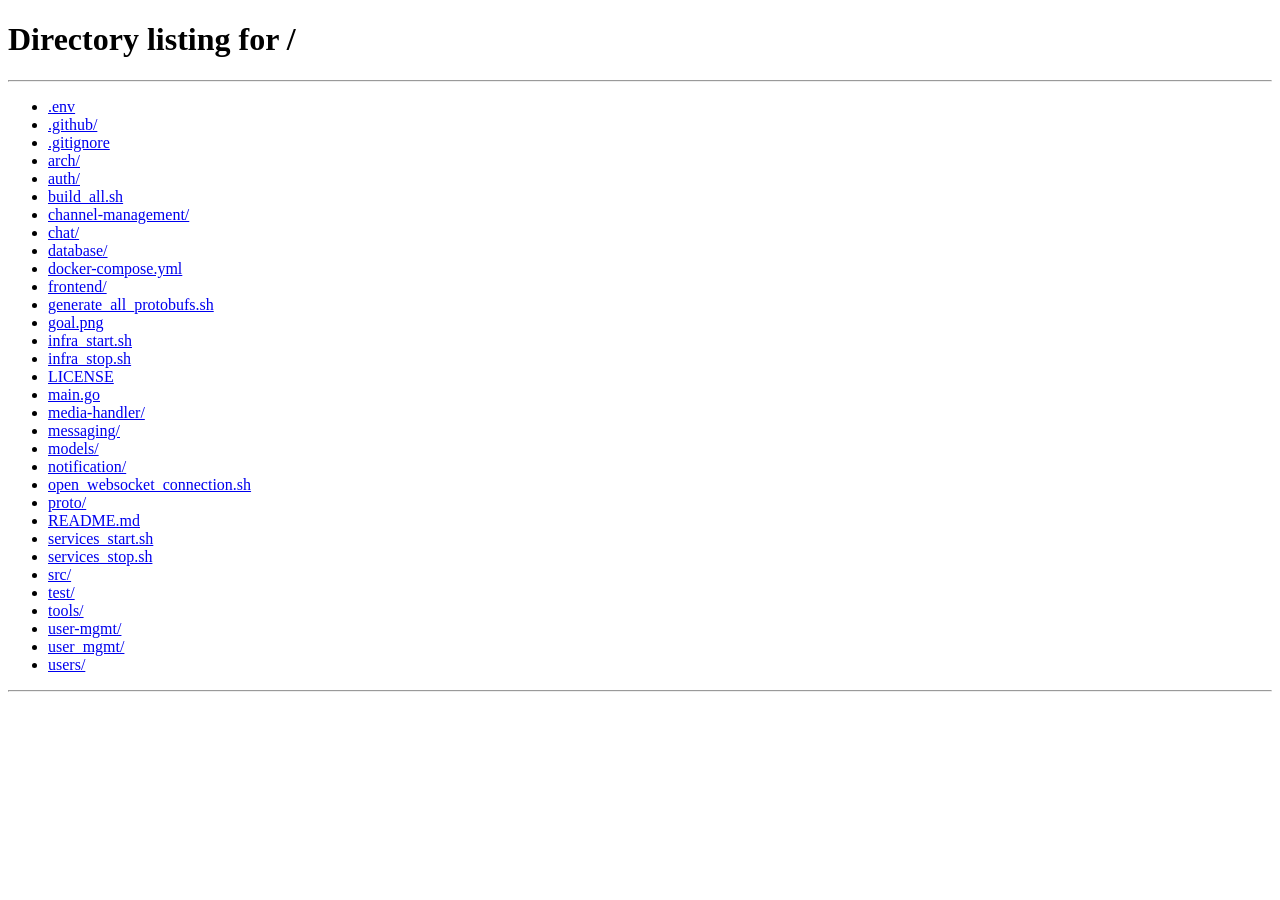
<file: frontend/chat_info.html>
<!DOCTYPE html>
<html lang="ru">
<head>
    <meta charset="UTF-8">
    <meta name="viewport" content="width=device-width, initial-scale=1.0">
    <title>Информация о чате</title>
    <style>
        body {
            font-family: Arial, sans-serif;
            margin: 0;
            padding: 20px;
            background-color: #f5f5f5;
        }
        .chat-info-container {
            max-width: 800px;
            margin: 0 auto;
            background: white;
            padding: 20px;
            border-radius: 8px;
            box-shadow: 0 2px 10px rgba(0,0,0,0.1);
        }
        .form-group {
            margin-bottom: 15px;
        }
        label {
            display: block;
            margin-bottom: 5px;
            font-weight: bold;
        }
        input[type="text"],
        textarea,
        select {
            width: 100%;
            padding: 8px;
            border: 1px solid #ddd;
            border-radius: 4px;
            box-sizing: border-box;
        }
        textarea {
            min-height: 100px;
            resize: vertical;
        }
        .checkbox-group {
            margin: 10px 0;
        }
        .checkbox-item {
            margin: 5px 0;
            display: flex;
            align-items: center;
        }
        .checkbox-item input {
            margin-right: 10px;
        }
        .avatar-preview {
            width: 100px;
            height: 100px;
            border-radius: 50%;
            object-fit: cover;
            margin-bottom: 10px;
            border: 1px solid #ddd;
        }
        .participants-list {
            max-height: 200px;
            overflow-y: auto;
            border: 1px solid #ddd;
            padding: 10px;
            border-radius: 4px;
            margin-bottom: 15px;
        }
        .participant-item {
            display: flex;
            align-items: center;
            padding: 5px 0;
            border-bottom: 1px solid #eee;
        }
        .participant-item:last-child {
            border-bottom: none;
        }
        .participant-checkbox {
            margin-right: 10px;
        }
        .participant-avatar {
            width: 64px;
            height: 64px;
            border-radius: 50%;
            margin-right: 10px;
        }
        .action-buttons {
            display: flex;
            justify-content: flex-end;
            margin-top: 20px;
            gap: 10px;
        }
        button {
            padding: 8px 15px;
            border: none;
            border-radius: 4px;
            cursor: pointer;
        }
        .save-btn {
            background: #4CAF50;
            color: white;
        }
        .cancel-btn {
            background: #f44336;
            color: white;
        }
        .success-message {
            color: #4CAF50;
            text-align: center;
            margin: 20px 0;
            font-weight: bold;
        }

        .role-item {
            display: flex;
            justify-content: space-between;
            align-items: center;
            padding: 10px;
            margin: 5px 0;
            border-radius: 4px;
            background-color: #f9f9f9;
        }

        .role-color {
            width: 20px;
            height: 20px;
            border-radius: 50%;
            margin-right: 10px;
            display: inline-block;
        }

        .role-actions {
            display: flex;
            gap: 5px;
        }

        .participant-role {
            margin-left: auto;
            margin-right: 15px;
            padding: 3px 8px;
            border-radius: 4px;
            font-size: 0.9em;
        }

        .participant-actions {
            display: flex;
            gap: 5px;
        }

        .action-btn {
            padding: 3px 8px;
            font-size: 0.8em;
            border-radius: 3px;
            cursor: pointer;
        }

        .view-btn {
            background: #2196F3;
            color: white;
        }

        .remove-btn {
            background: #f44336;
            color: white;
        }

        .change-btn {
            background: #FFC107;
            color: black;
        }

        /* Стили для модального окна создания роли */
        #createRoleModal .modal-content {
            max-height: 80vh;
            overflow-y: auto;
        }

        .permissions-list {
            display: grid;
            grid-template-columns: repeat(2, 1fr);
            gap: 10px;
            margin-top: 10px;
        }

        .checkbox-item {
            display: flex;
            align-items: center;
            margin-bottom: 5px;
        }

        .checkbox-item input {
            margin-right: 8px;
        }

        .edit-nickname-btn {
            background: #9C27B0;
            color: white;
            padding: 3px 6px;
            display: flex;
            align-items: center;
            justify-content: center;
        }

        .edit-nickname-btn svg {
            pointer-events: none;
        }
    </style>
</head>
<body>
    <div class="chat-info-container" id="chatInfoContainer">
        <h1 id="pageTitle">Создание нового чата</h1>
        
        <div id="successMessage" class="success-message" style="display: none;">
            Чат успешно создан
        </div>
        
        <div id="formContent">
            <div class="form-group">
                <label for="chatName">Название чата</label>
                <input type="text" id="chatName" required>
            </div>
            
            <div class="form-group">
                <div class="checkbox-item">
                    <input type="checkbox" id="isChannel">
                    <label for="isChannel">Это канал</label>
                </div>
            </div>
            
            <div class="form-group">
                <div class="checkbox-item">
                    <input type="checkbox" id="isPrivate">
                    <label for="isPrivate">Закрытый чат (не отображается в поиске)</label>
                </div>
            </div>
            
            <div class="form-group" id="inviteLinkContainer" style="display: none;">
                <label for="inviteLink">Пригласительная ссылка</label>
                <input type="text" id="inviteLink" readonly>
            </div>
            
            <div class="form-group">
                <label for="chatDescription">Описание чата</label>
                <textarea id="chatDescription"></textarea>
            </div>
            
            <div class="form-group">
                <label for="chatAvatar">Аватар чата</label>
                <img id="avatarPreview" class="avatar-preview" src="https://via.placeholder.com/100" alt="Превью аватара">
                <input type="file" id="chatAvatar" accept="image/*">
            </div>
            
            <div class="form-group">
                <label>Участники</label>
                <div class="participants-list" id="participantsList">
                    <!-- Участники будут загружены здесь -->
                </div>
            </div>

            <div class="form-group" id="permissionsContainer">
                <label>Права для роли по умолчанию</label>
                    <!-- Роли будут загружены здесь -->
            </div>

            <div class="form-group" id="rolesContainer" style="display: none;">
                <label>Роли в чате</label>
                <button id="createRoleBtn" class="action-btn" style="margin-left: 10px;">+ Создать новую роль</button>
                <div id="rolesList">
                    <!-- Роли будут загружены здесь -->
                </div>
            </div>
            
            <div class="action-buttons">
                <button class="remove-btn" id="deleteChatBtn" style="margin-right: auto;">Удалить чат</button>
                <button class="cancel-btn" id="cancelBtn">Отмена</button>
                <button class="save-btn" id="saveBtn">Создать чат</button>
                <button class="save-btn" id="updateBtn" style="display: none;">Обновить чат</button>
            </div>
        </div>
    </div>

    <!-- Модальное окно создания роли -->
    <div id="createRoleModal" class="modal" style="display: none;">
        <div class="modal-content" style="width: 500px; background: white; padding: 20px; border-radius: 8px;">
            <h3>Создание новой роли</h3>
            
            <div class="form-group">
                <label>Базовая роль</label>
                <select id="baseRoleSelect" class="form-control">
                    <!-- Опции будут заполнены через JS -->
                </select>
            </div>
            
            <div class="form-group">
                <label for="newRoleName">Название роли</label>
                <input type="text" id="newRoleName" class="form-control" required>
            </div>
            
            <div class="form-group">
                <label for="newRoleColor">Цвет роли</label>
                <input type="color" id="newRoleColor" value="#ffffff">
            </div>
            
            <div class="form-group">
                <label for="newRoleDescription">Описание роли</label>
                <textarea id="newRoleDescription" class="form-control"></textarea>
            </div>
            
            <div class="form-group">
                <label>Права роли</label>
                <div class="permissions-list" id="newRolePermissions">
                    <!-- Права будут загружены здесь -->
                </div>
            </div>
            
            <div class="modal-buttons">
                <button id="cancelCreateRoleBtn" class="cancel-btn">Отмена</button>
                <button id="confirmCreateRoleBtn" class="save-btn">Создать роль</button>
            </div>
        </div>
    </div>

    <!-- Модальное окно редактирования никнейма -->
    <div id="editNicknameModal" style="
        display: none;
        position: fixed;
        top: 0;
        left: 0;
        width: 100%;
        height: 100%;
        background-color: rgba(0,0,0,0.5);
        z-index: 1000;
        justify-content: center;
        align-items: center;
    ">
        <div style="
            background: white;
            padding: 20px;
            border-radius: 8px;
            width: 300px;
        ">
            <h3 style="margin-top: 0;">Изменение никнейма</h3>
            <input type="text" id="nicknameInput" style="width: 100%; padding: 8px; margin-bottom: 15px;">
            <div style="display: flex; justify-content: flex-end; gap: 10px;">
                <button id="cancelNicknameEdit" style="padding: 8px 15px; background: #f44336; color: white; border: none; border-radius: 4px;">Отмена</button>
                <button id="saveNicknameEdit" style="padding: 8px 15px; background: #4CAF50; color: white; border: none; border-radius: 4px;">Сохранить</button>
            </div>
        </div>
    </div>

    <script src="chat_info.js"></script>
</body>
</html>
</file>
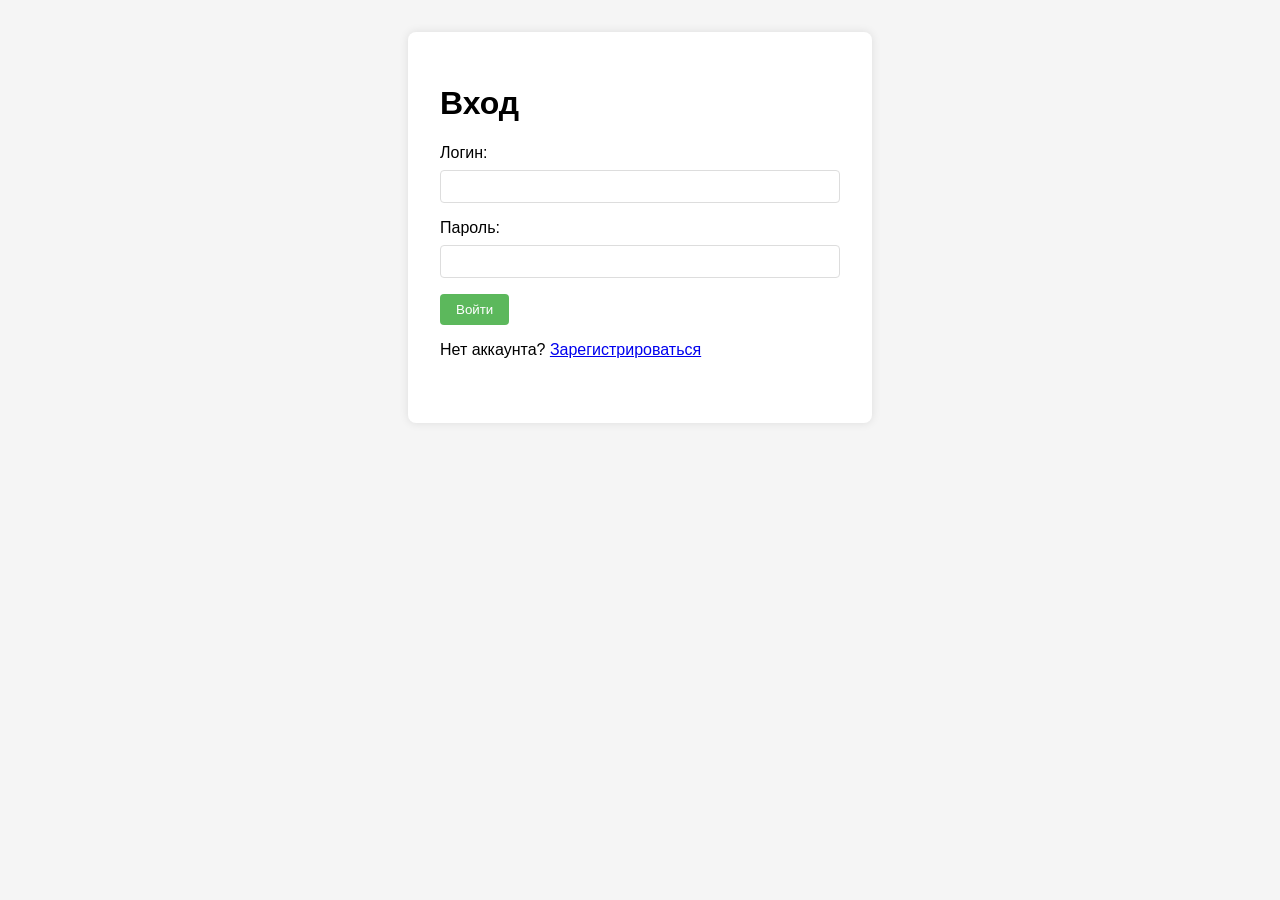
<file: frontend/login.html>
<!DOCTYPE html>
<html lang="en">
<head>
    <meta charset="UTF-8">
    <meta name="viewport" content="width=device-width, initial-scale=1.0">
    <title>Вход</title>
    <link rel="stylesheet" href="style.css">
</head>
<body>
    <div class="auth-container">
        <h1>Вход</h1>
        <form id="loginForm">
            <div class="form-group">
                <label for="login-login">Логин:</label>
                <input type="text" id="login-login" required>
            </div>
            <div class="form-group">
                <label for="login-password">Пароль:</label>
                <input type="password" id="login-password" required>
            </div>
            <button type="submit">Войти</button>
        </form>
        <p>Нет аккаунта? <a href="/register">Зарегистрироваться</a></p>
        <div id="login-message" class="message"></div>
    </div>
    
    <script src="auth.js"></script>
</body>
</html>
</file>
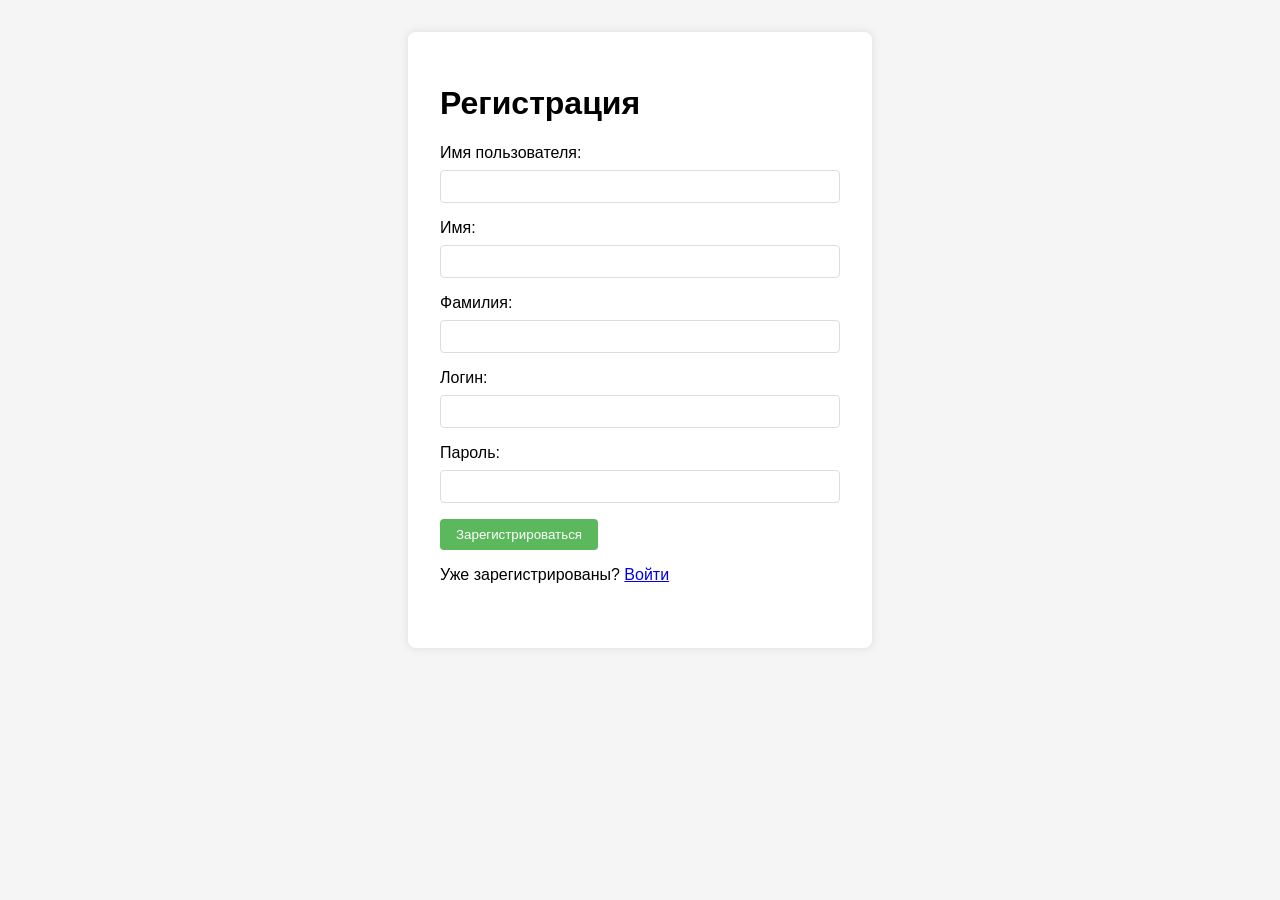
<file: frontend/register.html>
<!DOCTYPE html>
<html lang="en">
<head>
    <meta charset="UTF-8">
    <meta name="viewport" content="width=device-width, initial-scale=1.0">
    <title>Регистрация</title>
    <link rel="stylesheet" href="style.css">
</head>
<body>
    <div class="auth-container">
        <h1>Регистрация</h1>
        <form id="registerForm">
            <div class="form-group">
                <label for="reg-username">Имя пользователя:</label>
                <input type="text" id="reg-username" required>
            </div>
            <div class="form-group">
                <label for="reg-firstname">Имя:</label>
                <input type="text" id="reg-firstname" required>
            </div>
            <div class="form-group">
                <label for="reg-lastname">Фамилия:</label>
                <input type="text" id="reg-lastname" required>
            </div>
            <div class="form-group">
                <label for="reg-login">Логин:</label>
                <input type="email" id="reg-login" required>
            </div>
            <div class="form-group">
                <label for="reg-password">Пароль:</label>
                <input type="password" id="reg-password" required>
            </div>
            <button type="submit">Зарегистрироваться</button>
        </form>
        <p>Уже зарегистрированы? <a href="/login">Войти</a></p>
        <div id="register-message" class="message"></div>
    </div>
    
    <script src="register.js"></script>
</body>
</html>
</file>
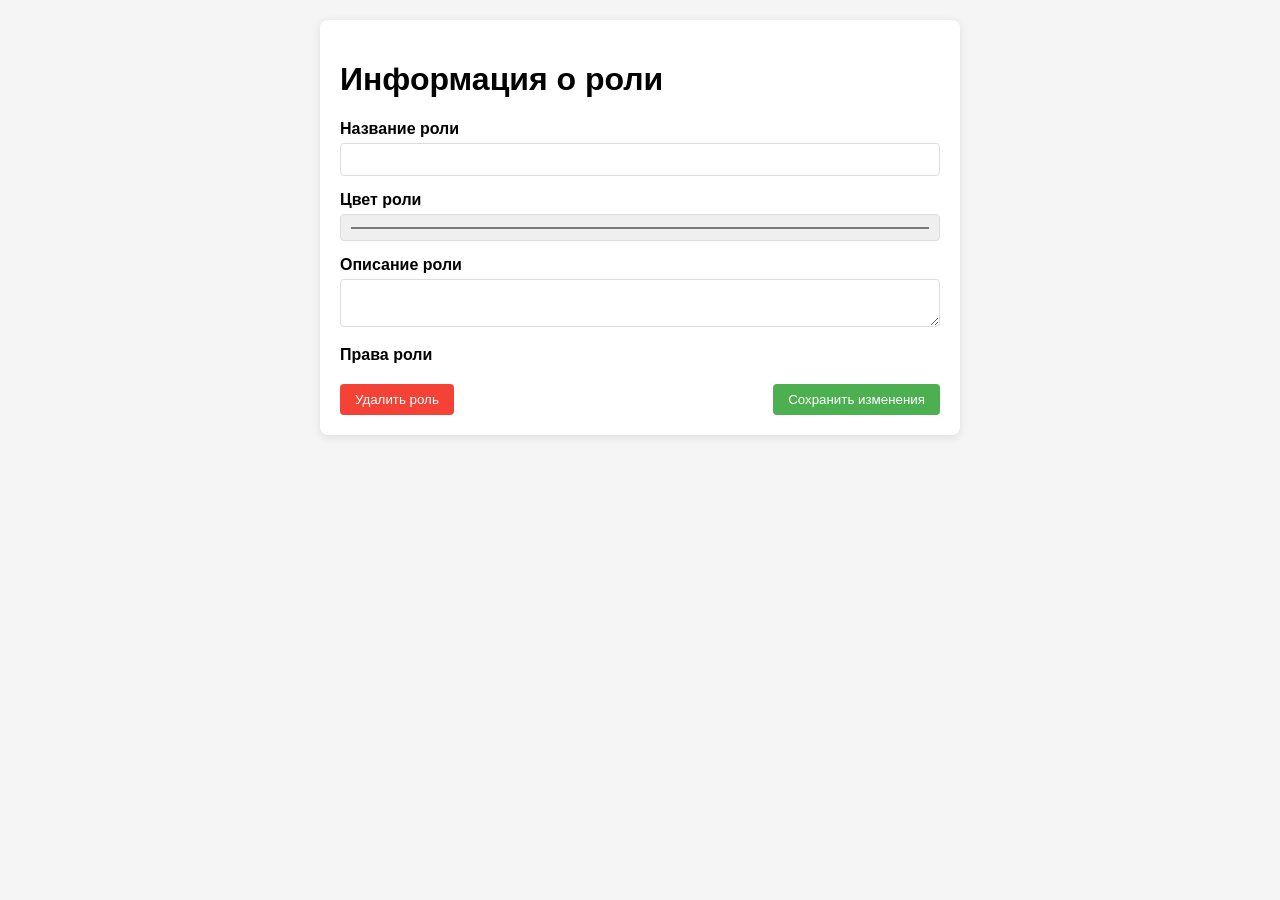
<file: frontend/role_info.html>
<!DOCTYPE html>
<html lang="ru">
<head>
    <meta charset="UTF-8">
    <meta name="viewport" content="width=device-width, initial-scale=1.0">
    <title>Информация о роли</title>
    <style>
        body {
            font-family: Arial, sans-serif;
            margin: 0;
            padding: 20px;
            background-color: #f5f5f5;
        }
        .role-info-container {
            max-width: 600px;
            margin: 0 auto;
            background: white;
            padding: 20px;
            border-radius: 8px;
            box-shadow: 0 2px 10px rgba(0,0,0,0.1);
        }
        .form-group {
            margin-bottom: 15px;
        }
        label {
            display: block;
            margin-bottom: 5px;
            font-weight: bold;
        }
        input[type="text"],
        textarea,
        input[type="color"] {
            width: 100%;
            padding: 8px;
            border: 1px solid #ddd;
            border-radius: 4px;
            box-sizing: border-box;
        }
        .permissions-list {
            margin-top: 15px;
        }
        .action-buttons {
            display: flex;
            justify-content: space-between;
            margin-top: 20px;
        }
        button {
            padding: 8px 15px;
            border: none;
            border-radius: 4px;
            cursor: pointer;
        }
        .save-btn {
            background: #4CAF50;
            color: white;
        }
        .delete-btn {
            background: #f44336;
            color: white;
        }
    </style>
</head>
<body>
    <div class="role-info-container" id="roleInfoContainer">
        <h1 id="pageTitle">Информация о роли</h1>
        
        <div id="formContent">
            <div class="form-group">
                <label for="roleName">Название роли</label>
                <input type="text" id="roleName" required>
            </div>
            
            <div class="form-group">
                <label for="roleColor">Цвет роли</label>
                <input type="color" id="roleColor" value="#ffffff">
            </div>
            
            <div class="form-group">
                <label for="roleDescription">Описание роли</label>
                <textarea id="roleDescription"></textarea>
            </div>
            
            <div class="form-group">
                <label>Права роли</label>
                <div class="permissions-list" id="permissionsList">
                    <!-- Права будут загружены здесь -->
                </div>
            </div>
            
            <div class="action-buttons">
                <button class="delete-btn" id="deleteRoleBtn">Удалить роль</button>
                <button class="save-btn" id="saveRoleBtn">Сохранить изменения</button>
            </div>
        </div>
    </div>

    <script src="role_info.js"></script>
</body>
</html>
</file>
<file: frontend/style.css>
body {
    font-family: Arial, sans-serif;
    margin: 0;
    padding: 0;
    background-color: #f5f5f5;
}

header {
    background-color: #333;
    color: white;
    padding: 1rem;
    display: flex;
    justify-content: space-between;
    align-items: center;
}

#logoutBtn {
    background-color: #d9534f;
    color: white;
    border: none;
    padding: 0.5rem 1rem;
    cursor: pointer;
}

.auth-container {
    max-width: 400px;
    margin: 2rem auto;
    padding: 2rem;
    background: white;
    border-radius: 8px;
    box-shadow: 0 0 10px rgba(0,0,0,0.1);
}

.form-group {
    margin-bottom: 1rem;
}

label {
    display: block;
    margin-bottom: 0.5rem;
}

input {
    width: 100%;
    padding: 0.5rem;
    box-sizing: border-box;
    border: 1px solid #ddd;
    border-radius: 4px;
}

button {
    background-color: #5cb85c;
    color: white;
    border: none;
    padding: 0.5rem 1rem;
    cursor: pointer;
    border-radius: 4px;
}

button:hover {
    background-color: #4cae4c;
}

.message {
    margin-top: 1rem;
    padding: 0.5rem;
    border-radius: 4px;
}

.success {
    background-color: #dff0d8;
    color: #3c763d;
}

.error {
    background-color: #f2dede;
    color: #a94442;
}

.chat-item {
    padding: 1rem;
    border-bottom: 1px solid #eee;
}

.chat-item:hover {
    background-color: #f9f9f9;
}
</file>
